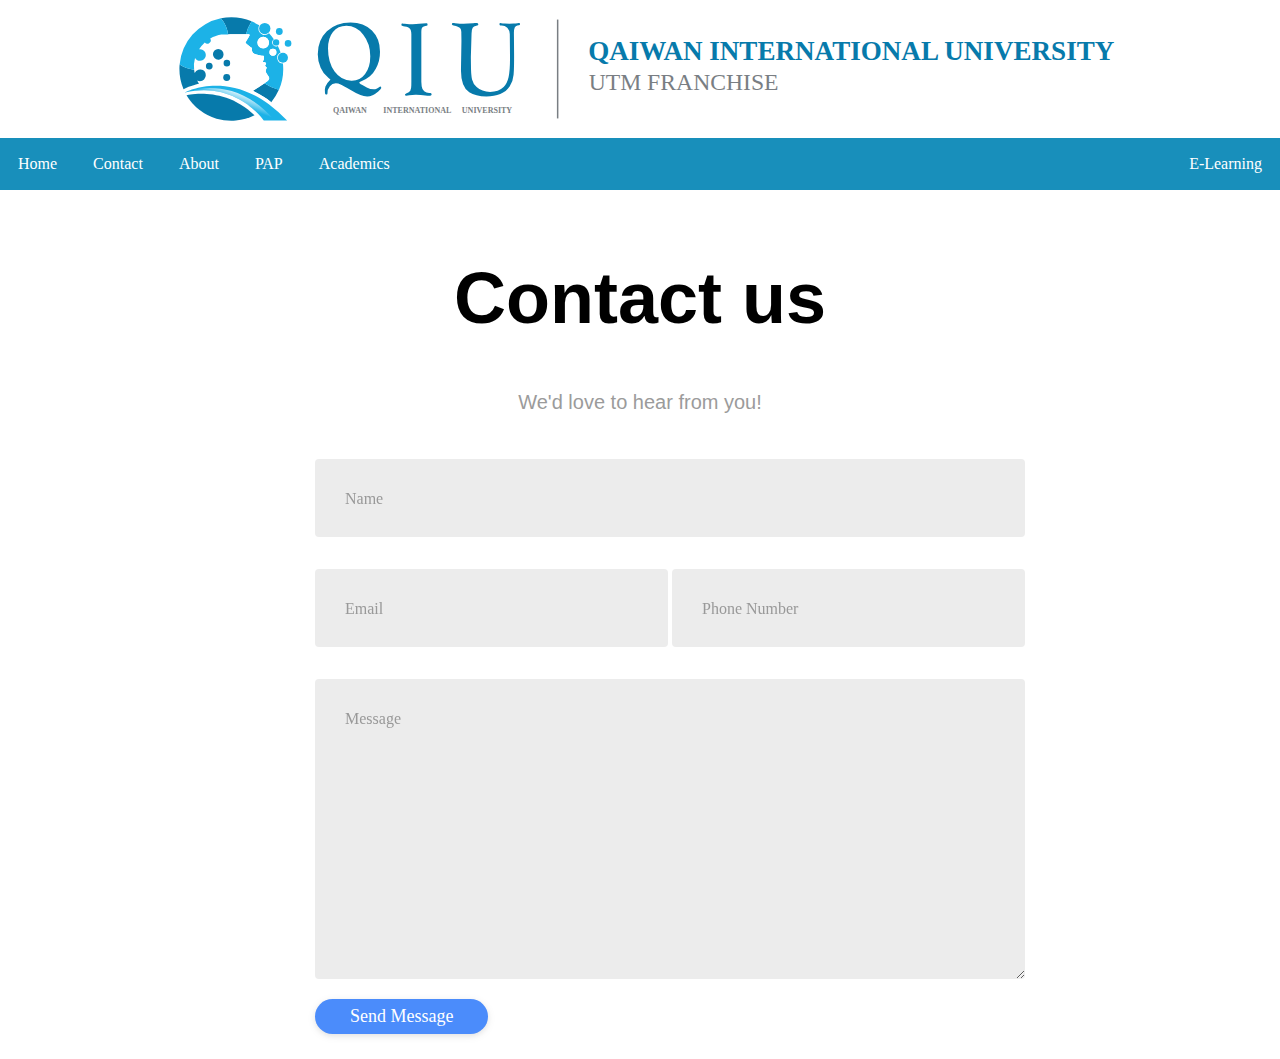
<file: contact.html>
<!DOCTYPE html>
<html lang="en">

<head>


    <title>Contact us</title>
    <meta charset="utf-8">




    <style>
        body {
            background-color: white;
            margin: 0px;
            padding: 0px;
        }

        h1 {
            font-family: 'Roboto', sans-serif;
            font-size: 72px;
            color: black;
            text-align: center;
        }

        h4 {
            font-family: 'Roboto', sans-serif, 'arial';
            font-weight: 400;
            font-size: 20px;
            color: #9b9b9b;
            line-height: 1.5;
        }
        /* ///// inputs /////*/

        input:focus~label,
        textarea:focus~label,
        input:valid~label,
        textarea:valid~label {
            font-size: 0.75em;
            color: #999;
            top: -5px;
            -webkit-transition: all 0.225s ease;
            transition: all 0.225s ease;
        }

        .styled-input {
            float: left;
            width: 293px;
            margin: 1rem 0;
            position: relative;
            border-radius: 4px;
        }

        @media only screen and (max-width: 600px) {
            .styled-input {
                width: 100%;
            }
        }

        .styled-input label {
            color: #999;
            padding: 1.3rem 30px 1rem 30px;
            position: absolute;
            top: 10px;
            left: 0;
            -webkit-transition: all 0.25s ease;
            transition: all 0.25s ease;
            pointer-events: none;
        }

        .styled-input.wide {
            width: 650px;
            max-width: 100%;
        }

        input,
        textarea {
            padding: 30px;
            border: 0;
            width: 100%;
            font-size: 1rem;
            background-color: rgb(236, 236, 236);
            color: rgb(48, 48, 48);
            border-radius: 4px;
            box-shadow: 5 5 5 5 black;
        }

        textarea {
            width: 100%;
            min-height: 15em;
        }

        .input-container {
            width: 650px;
            max-width: 100%;
            margin: 20px auto 25px auto;
        }

        .submit-btn {
            padding: 7px 35px;
            border-radius: 60px;
            display: inline-block;
            background-color: #4b8cfb;
            color: white;
            font-size: 18px;
            cursor: pointer;
            box-shadow: 0 2px 5px 0 rgba(0, 0, 0, 0.06), 0 2px 10px 0 rgba(0, 0, 0, 0.07);
            -webkit-transition: all 300ms ease;
            transition: all 300ms ease;
        }

        .submit-btn:hover {
            transform: translateY(1px);
            box-shadow: 0 1px 1px 0 rgba(0, 0, 0, 0.10), 0 1px 1px 0 rgba(0, 0, 0, 0.09);
        }

        @media (max-width: 600px) {
            .submit-btn {
                width: 100%;
                float: none;
                text-align: center;
            }
        }

        input[type=checkbox]+label {
            color: #ccc;
            font-style: italic;
        }

        input[type=checkbox]:checked+label {
            color: #f00;
            font-style: normal;
        }

        .footer {
            grid-area: footer;
            background-color: rgb(53, 53, 53);
            padding: 10px;
            text-align: center;
            color: white;
        }
        /* Responsive layout - makes the three columns stack on top of each other instead of next to each other */

        ul {
            list-style-type: none;
            margin: 0;
            padding: 0;
            overflow: hidden;
            background-color: #188fbb;
            position: sticky;
            top: 0;
            width: 100%;
        }

        li {
            float: left;
        }

        li a {
            display: block;
            color: white;
            text-align: center;
            padding: 17px 18px;
            text-decoration: none;
        }

        li a:hover:not(.active) {
            background-color: #111;
        }

        span {
            font-weight: normal;
            font-size: small;
        }

        .active {
            background-color: #04aa6d;
        }

        .center {
            display: flex;
            margin-left: auto;
            margin-right: auto;
            width: 75%;
        }
        /* Style the header */

        .header {
            background-color: #f1f1f1;
            text-align: center;
            font-size: 35px;
        }
        /* Container for flexboxes */
    </style>
</head>

<body>
    </div>
    <img class="center" src="images/fflogo2 (2).svg" alt="">
    <ul style="text-align: center;">

        <li><a href="home.html">Home</a></li>

        <li><a href="contact.html">Contact</a></li>
        <li><a href="#AboutUs">About</a></li>
        <li><a href="#PAP">PAP</a></li>
        <li>
            <a href="#Academics">Academics</a>
        </li>
        
        <li style="float: right;"><a href="https://www.uniq.edu.iq/elearning/login/index.php">E-Learning</a></li>
    </ul>
    </div>
    <br>


    <div class="header">

    </div>

    <div class="container">
        <div class="row">
            <h1>Contact us</h1>
        </div>
        <div class="row">
            <h4 style="text-align:center">We'd love to hear from you!</h4>
        </div>
        <div class="row input-container">
            <div class="col-xs-12">
                <div class="styled-input wide">
                    <input type="text" required />
                    <label>Name</label>
                </div>
            </div>
            <div class="col-md-6 col-sm-12">
                <div class="styled-input">
                    <input type="text" required />
                    <label>Email</label>
                </div>
            </div>
            <div class="col-md-6 col-sm-12">
                <div class="styled-input" style="float:right;">
                    <input type="text" required />
                    <label>Phone Number</label>
                </div>
            </div>
            <div class="col-xs-12">
                <div class="styled-input wide">
                    <textarea required></textarea>
                    <label>Message</label>
                </div>
            </div>
            <div class="col-xs-12">
                <div class="btn-lrg submit-btn">Send Message</div>
            </div>
        </div>
    </div>
</body>

</html>
</file>
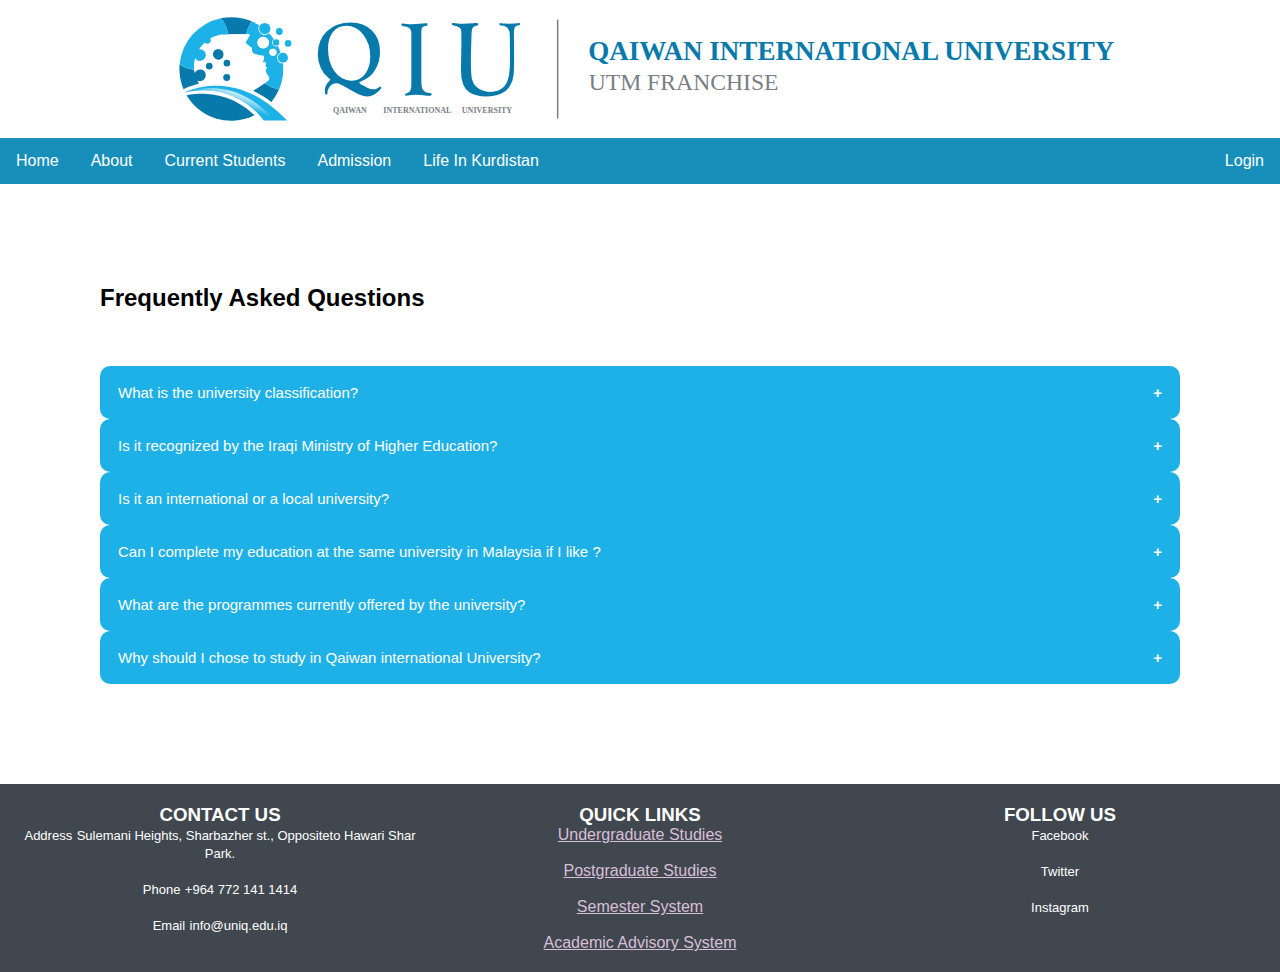
<file: FAQ.html>
<!DOCTYPE html>
<html>

<head>
  <title>FAQ</title>
    <link rel="stylesheet" href="home.css">
    <meta name="viewport" content="width=device-width, initial-scale=1">
    <link rel="icon" type="image/png" href="images/Qlogo.png">

    <style>
        .accordion {
            background-color: #1EB1E7;
            color: white;
            cursor: pointer;
            padding: 18px;
            width: 100%;
            border: none;
            text-align: left;
            outline: none;
            font-size: 15px;
            transition: 0.4s;
            border-radius: 10px;
        }

        .active,
        .accordion:hover {
            background-color: #4ccaf8
        }

        .accordion:after {
            content: '\002B';
            color: white;
            font-weight: bold;
            float: right;
            margin-left: 5px;
        }

        .active:after {
            content: "\2212";
        }

        .panel {
            padding: 0 18px;
            background-color: white;
            max-height: 0;
            overflow: hidden;
            transition: max-height 0.2s ease-out;
        }
    </style>
</head>

<body>

    <img class="center" style="width: 75%;" src="images/fflogo2 (2).svg" alt="">



    <div class="navbar">
          <a href="home.html">Home</a>

        <div class="dropdown">
            <button class="dropbtn">About
                <i class="fa fa-caret-down"></i>
            </button>
            <div class="dropdown-content">
                <a href="#">Qaiwan International University</a>
                <a href="#">Vision and Mission</a>
                <a href="#">Contact Us</a>

            </div>
        </div>
        <div class="dropdown">
            <button class="dropbtn">Current Students
                <i class="fa fa-caret-down"></i>
            </button>
            <div class="dropdown-content">
                <a href="#">E-Learning</a>
                <a href="#">Academic Regulation</a>


            </div>
        </div>
        <div class="dropdown">
            <button class="dropbtn">Admission
                <i class="fa fa-caret-down"></i>
            </button>
            <div class="dropdown-content">
                <a href="#">How to Apply</a>
                <a href="#">Application Form</a>


            </div>
        </div>
        <a href="life_in_kurdstan.html">Life In Kurdistan</a>
        <a href="login.html" style="float: right;">Login</a>


    </div>

    <div style="padding: 100px; background-color: white;">
        <h2>Frequently Asked Questions</h2>
        <br><br><br>
        <button class="accordion">What is the university classification?</button>
        <div class="panel">
            <p>UTM Achievment – Ranking Quacquarelli Symond(QS) World University Rankins. Ranked #187 in the world Ranked #18 in the top 50 under 50 Ranked 47 in Asia Asia top 10 young Universities Ranked 5 stars overall rating for QS star rating</p>
        </div>

        <button class="accordion">Is it recognized by the Iraqi Ministry of Higher Education?</button>
        <div class="panel">
            <p>Yes, Qaiwan International University-UTM Franchise is recognized by the Iraqi Ministry of Higher Education.</p>
        </div>

        <button class="accordion">Is it an international or a local university?</button>
        <div class="panel">
            <p>Its International University degrees are awarded by Universiti Teknologi Malaysia, teaching staff is by Qaiwan International University.</p>
        </div>
        <button class="accordion">Can I complete my education at the same university in Malaysia if I like ?</button>
        <div class="panel">
            Yes, you can. QIU-UTM offer student exchanging programme.
        </div>
        <button class="accordion">What are the programmes currently offered by the university?</button>
        <div class="panel">
            <p>The academic programmes (Undergraduate Study) currently at QIU-UTM Franchise are: Faculty of Engineering & Sciences - Bachelor of Computer Science (Computer Networks and Security) - Bachelor of Engineering (Software Engineering) ­- Bachelor
                of Engineering (Biomedical Engineering) Faculty of Management & Social Sciences - Bachelor of Science (Human Resource Development) - Bachelor of Management (Technology)</p>
        </div>
        <button class="accordion">Why should I chose to study in Qaiwan international University?</button>
        <div class="panel">
            <p>Because it is an international university, and when you graduate you will get two certificates (one from Qaiwan International University and also one from UTM).

            </p>
        </div>


        <script>
            var acc = document.getElementsByClassName("accordion");
            var i;

            for (i = 0; i < acc.length; i++) {
                acc[i].addEventListener("click", function() {
                    this.classList.toggle("active");
                    var panel = this.nextElementSibling;
                    if (panel.style.maxHeight) {
                        panel.style.maxHeight = null;
                    } else {
                        panel.style.maxHeight = panel.scrollHeight + "px";
                    }
                });
            }
        </script>

    </div>
    </div>
    <div class="row " style=" background-color: #40474F; color: white; padding: 10px; text-align: center; ">
        <div class="column " style="text-align: center;word-spacing: 2.5; ">
            <h3>CONTACT US</h3>
            <p>
                <i class="fas fa-map-marker-alt " style="color: #188FBB; "></i>
                <span>Address</span>
                <span>Sulemani Heights, Sharbazher st.,
                Oppositeto Hawari Shar Park.</span>
                <br><br>
                <i class="fas fa-phone-alt " style="color: #188FBB; "></i>
                <span>Phone</span>
                <span>+964 772 141 1414</span>
                <br><br>
                <i class="fas fa-envelope " style="color: #188FBB; "></i>

                <span>Email</span>
                <span>info@uniq.edu.iq</span>
            </p>
        </div>
        <div class="column " style="text-align: center; ">
            <h3>QUICK LINKS</h3>
            <i class="fas fa-circle " style="color: #188FBB; "></i>
            <a href=" " class="a ">
            Undergraduate Studies
        </a>
            <br><br>

            <i class="fas fa-circle " style="color: #188FBB; "></i> <a href=" " style="color: thistle; ">
            Postgraduate Studies
        </a>
            <br><br>
            <i class="fas fa-circle " style="color: #188FBB; "></i>
            <a href=" " class="a ">
            Semester System
        </a>
            <br><br>
            <i class="fas fa-circle " style="color: #188FBB; "></i>
            <a href=" " class="a ">
            Academic Advisory System
        </a>
        </div>
        <div class="column " style="text-align: center; ">
            <h3>FOLLOW US</h3>
            <p style="text-align: none; ">
                <i class="fab fa-facebook-square " style="color: #188FBB; "></i>
                <span>Facebook</span>
                <br><br>
                <i class="fab fa-twitter-square " style="color: #188FBB; "></i>
                <span>Twitter</span>
                <br><br>
                <i class="fab fa-instagram " style="color: #188FBB; "></i>
                <span>Instagram</span>
            </p>
        </div>
    </div>
</body>

</html>
</file>
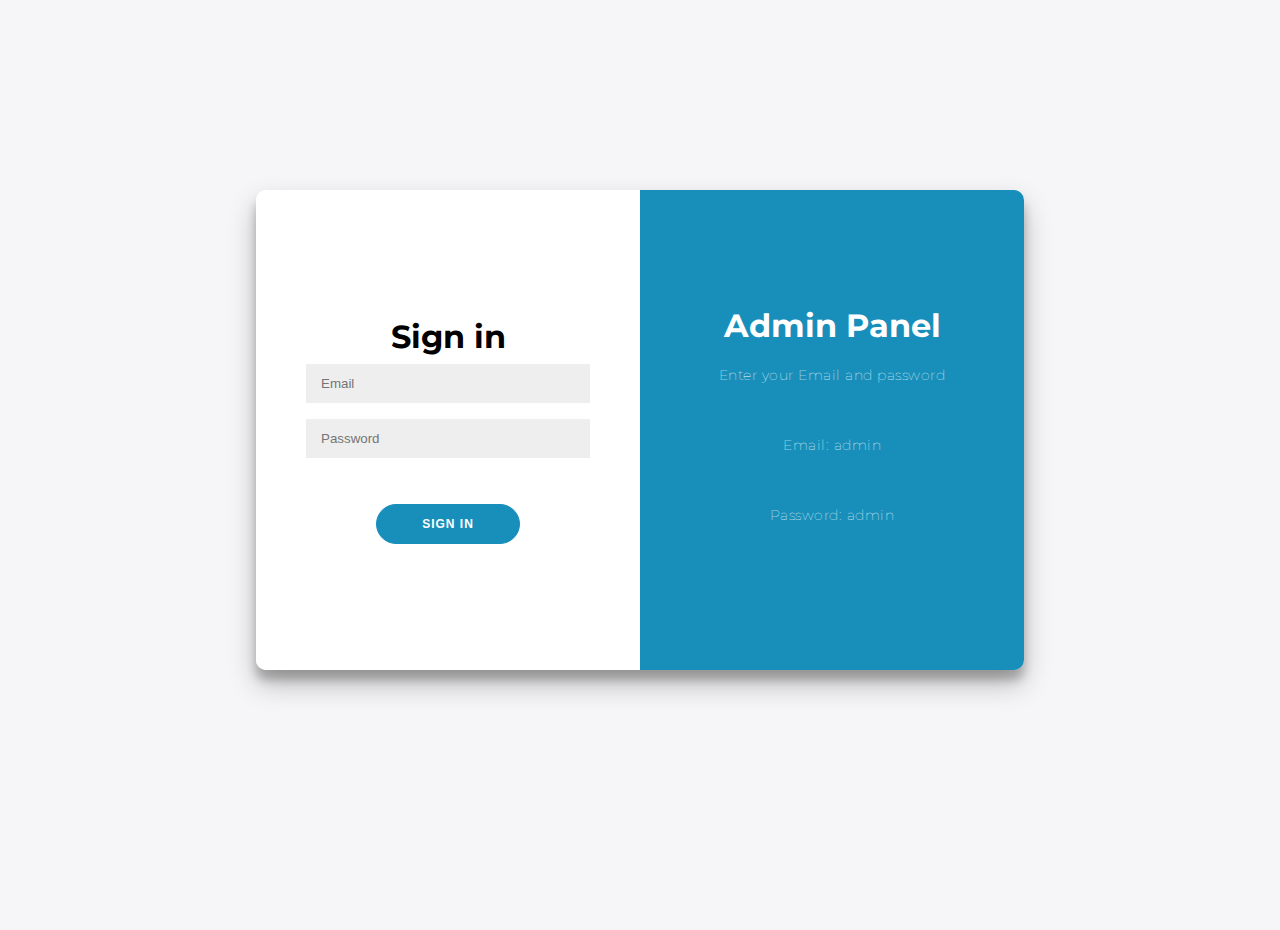
<file: login.html>
<!DOCTYPE html>
<html lang="en">

<head>
    <meta charset="UTF-8">
    <meta http-equiv="X-UA-Compatible" content="IE=edge">
    <meta name="viewport" content="width=device-width, initial-scale=1.0">
    <title>Login</title>
    <link rel="stylesheet" href="login.css">
    <link rel="icon" type="image/png" href="images/Qlogo.png">

    <script>
        const signUpButton = document.getElementById('signUp');
        const signInButton = document.getElementById('signIn');
        const container = document.getElementById('container');

        signUpButton.addEventListener('click', () => {
            container.classList.add("right-panel-active");
        });

        signInButton.addEventListener('click', () => {
            container.classList.remove("right-panel-active");
        });
    </script>
</head>

<body>


    <div class="container" id="container">
        <div class="form-container sign-up-container">

        </div>
        <div class="form-container sign-in-container">
            <form action="#">
                <h1>Sign in</h1>


                <input type="email" placeholder="Email" />
                <input type="password" placeholder="Password" />
                <br><br>
                <button>Sign In</button>
            </form>
        </div>
        <div class="overlay-container">
            <div class="overlay">
                <div class="overlay-panel overlay-left">
                    <h1>Welcome Back!</h1>
                    <p>To keep connected with us please login with your personal info</p>
                    <button class="ghost" id="signIn">Sign In</button>
                </div>
                <div class="overlay-panel overlay-right">
                    <h1>Admin Panel</h1>
                    <p>Enter your Email and password</p>
                    <p id="p1">Email: admin</p>
                    <p id="p1">Password: admin</p>
                </div>
            </div>
        </div>
    </div>



</body>

</html>
</file>
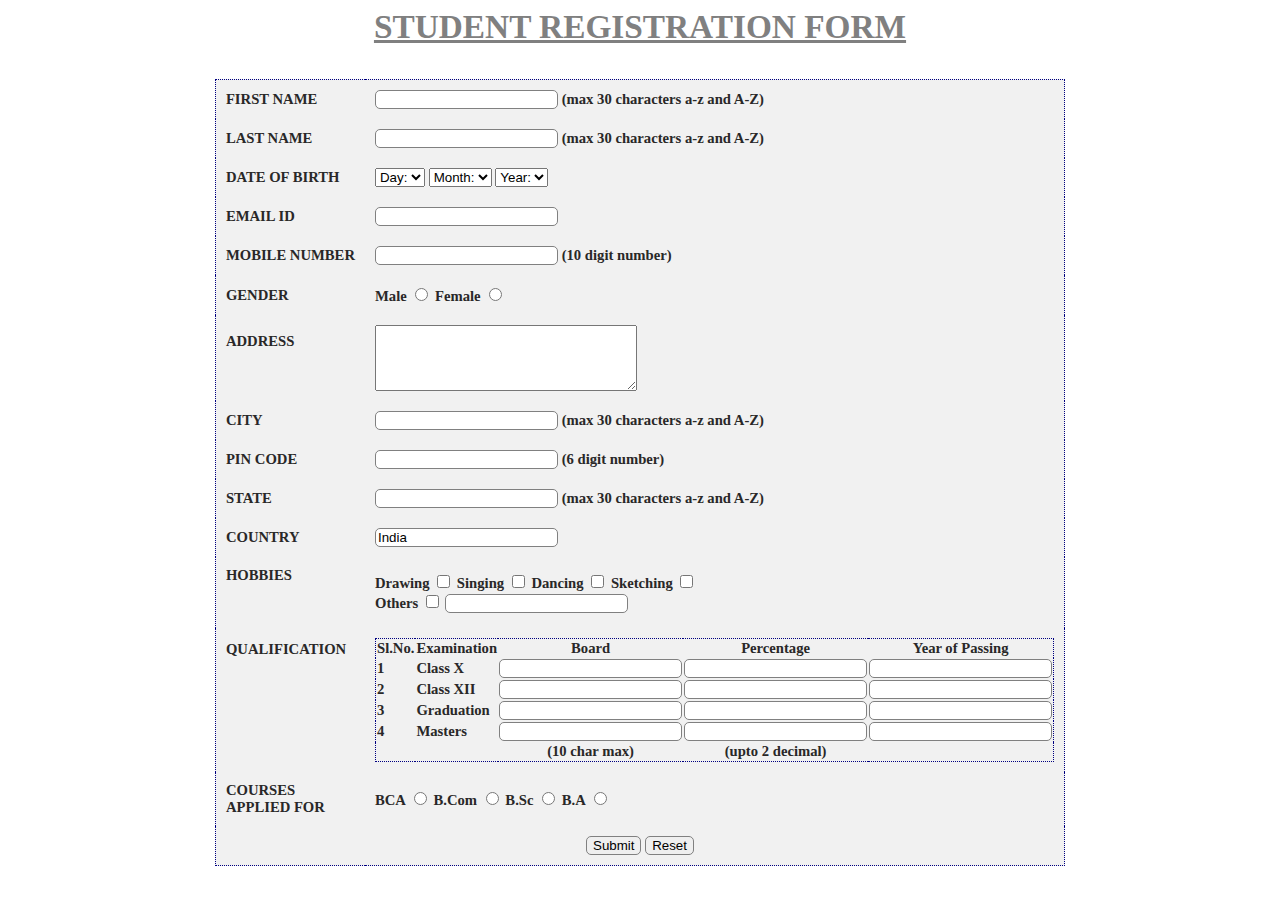
<file: student_registration.html>
<html>

<head>
    <title>Student Registration Form</title>
    <link rel="stylesheet" href="student_registration.css">
    <link rel="icon" type="image/png" href="images/Qlogo.png">
</head>

<body>
    <h3>STUDENT REGISTRATION FORM</h3>


    <table align="center" cellpadding="10">

        <!----- First Name ---------------------------------------------------------->
        <tr>
            <td>FIRST NAME</td>
            <td><input type="text" name="First_Name" maxlength="30" /> (max 30 characters a-z and A-Z)
            </td>
        </tr>

        <!----- Last Name ---------------------------------------------------------->
        <tr>
            <td>LAST NAME</td>
            <td><input type="text" name="Last_Name" maxlength="30" /> (max 30 characters a-z and A-Z)
            </td>
        </tr>

        <!----- Date Of Birth -------------------------------------------------------->
        <tr>
            <td>DATE OF BIRTH</td>

            <td>
                <select name="Birthday_day" id="Birthday_Day">
<option value="-1">Day:</option>
<option value="1">1</option>
<option value="2">2</option>
<option value="3">3</option>

<option value="4">4</option>
<option value="5">5</option>
<option value="6">6</option>
<option value="7">7</option>
<option value="8">8</option>
<option value="9">9</option>
<option value="10">10</option>
<option value="11">11</option>
<option value="12">12</option>

<option value="13">13</option>
<option value="14">14</option>
<option value="15">15</option>
<option value="16">16</option>
<option value="17">17</option>
<option value="18">18</option>
<option value="19">19</option>
<option value="20">20</option>
<option value="21">21</option>

<option value="22">22</option>
<option value="23">23</option>
<option value="24">24</option>
<option value="25">25</option>
<option value="26">26</option>
<option value="27">27</option>
<option value="28">28</option>
<option value="29">29</option>
<option value="30">30</option>

<option value="31">31</option>
</select>

                <select id="Birthday_Month" name="Birthday_Month">
<option value="-1">Month:</option>
<option value="January">Jan</option>
<option value="February">Feb</option>
<option value="March">Mar</option>
<option value="April">Apr</option>
<option value="May">May</option>
<option value="June">Jun</option>
<option value="July">Jul</option>
<option value="August">Aug</option>
<option value="September">Sep</option>
<option value="October">Oct</option>
<option value="November">Nov</option>
<option value="December">Dec</option>
</select>

                <select name="Birthday_Year" id="Birthday_Year">

<option value="-1">Year:</option>
<option value="2012">2012</option>
<option value="2011">2011</option>
<option value="2010">2010</option>
<option value="2009">2009</option>
<option value="2008">2008</option>
<option value="2007">2007</option>
<option value="2006">2006</option>
<option value="2005">2005</option>
<option value="2004">2004</option>
<option value="2003">2003</option>
<option value="2002">2002</option>
<option value="2001">2001</option>
<option value="2000">2000</option>

<option value="1999">1999</option>
<option value="1998">1998</option>
<option value="1997">1997</option>
<option value="1996">1996</option>
<option value="1995">1995</option>
<option value="1994">1994</option>
<option value="1993">1993</option>
<option value="1992">1992</option>
<option value="1991">1991</option>
<option value="1990">1990</option>

<option value="1989">1989</option>
<option value="1988">1988</option>
<option value="1987">1987</option>
<option value="1986">1986</option>
<option value="1985">1985</option>
<option value="1984">1984</option>
<option value="1983">1983</option>
<option value="1982">1982</option>
<option value="1981">1981</option>
<option value="1980">1980</option>
</select>
            </td>
        </tr>

        <!----- Email Id ---------------------------------------------------------->
        <tr>
            <td>EMAIL ID</td>
            <td><input type="text" name="Email_Id" maxlength="100" /></td>
        </tr>

        <!----- Mobile Number ---------------------------------------------------------->
        <tr>
            <td>MOBILE NUMBER</td>
            <td>
                <input type="text" name="Mobile_Number" maxlength="10" /> (10 digit number)
            </td>
        </tr>

        <!----- Gender ----------------------------------------------------------->
        <tr>
            <td>GENDER</td>
            <td>
                Male <input type="radio" name="Gender" value="Male" /> Female <input type="radio" name="Gender" value="Female" />
            </td>
        </tr>

        <!----- Address ---------------------------------------------------------->
        <tr>
            <td>ADDRESS <br /><br /><br /></td>
            <td><textarea name="Address" rows="4" cols="30"></textarea></td>
        </tr>

        <!----- City ---------------------------------------------------------->
        <tr>
            <td>CITY</td>
            <td><input type="text" name="City" maxlength="30" /> (max 30 characters a-z and A-Z)
            </td>
        </tr>

        <!----- Pin Code ---------------------------------------------------------->
        <tr>
            <td>PIN CODE</td>
            <td><input type="text" name="Pin_Code" maxlength="6" /> (6 digit number)
            </td>
        </tr>

        <!----- State ---------------------------------------------------------->
        <tr>
            <td>STATE</td>
            <td><input type="text" name="State" maxlength="30" /> (max 30 characters a-z and A-Z)
            </td>
        </tr>

        <!----- Country ---------------------------------------------------------->
        <tr>
            <td>COUNTRY</td>
            <td><input type="text" name="Country" value="India" readonly="readonly" /></td>
        </tr>

        <!----- Hobbies ---------------------------------------------------------->

        <tr>
            <td>HOBBIES <br /><br /><br /></td>

            <td>
                Drawing
                <input type="checkbox" name="Hobby_Drawing" value="Drawing" /> Singing
                <input type="checkbox" name="Hobby_Singing" value="Singing" /> Dancing
                <input type="checkbox" name="Hobby_Dancing" value="Dancing" /> Sketching
                <input type="checkbox" name="Hobby_Cooking" value="Cooking" />
                <br /> Others
                <input type="checkbox" name="Hobby_Other" value="Other">
                <input type="text" name="Other_Hobby" maxlength="30" />
            </td>
        </tr>

        <!----- Qualification---------------------------------------------------------->
        <tr>
            <td>QUALIFICATION <br /><br /><br /><br /><br /><br /><br /></td>

            <td>
                <table>

                    <tr>
                        <td align="center"><b>Sl.No.</b></td>
                        <td align="center"><b>Examination</b></td>
                        <td align="center"><b>Board</b></td>
                        <td align="center"><b>Percentage</b></td>
                        <td align="center"><b>Year of Passing</b></td>
                    </tr>

                    <tr>
                        <td>1</td>
                        <td>Class X</td>
                        <td><input type="text" name="ClassX_Board" maxlength="30" /></td>
                        <td><input type="text" name="ClassX_Percentage" maxlength="30" /></td>
                        <td><input type="text" name="ClassX_YrOfPassing" maxlength="30" /></td>
                    </tr>

                    <tr>
                        <td>2</td>
                        <td>Class XII</td>
                        <td><input type="text" name="ClassXII_Board" maxlength="30" /></td>
                        <td><input type="text" name="ClassXII_Percentage" maxlength="30" /></td>
                        <td><input type="text" name="ClassXII_YrOfPassing" maxlength="30" /></td>
                    </tr>

                    <tr>
                        <td>3</td>
                        <td>Graduation</td>
                        <td><input type="text" name="Graduation_Board" maxlength="30" /></td>
                        <td><input type="text" name="Graduation_Percentage" maxlength="30" /></td>
                        <td><input type="text" name="Graduation_YrOfPassing" maxlength="30" /></td>
                    </tr>

                    <tr>
                        <td>4</td>
                        <td>Masters</td>
                        <td><input type="text" name="Masters_Board" maxlength="30" /></td>
                        <td><input type="text" name="Masters_Percentage" maxlength="30" /></td>
                        <td><input type="text" name="Masters_YrOfPassing" maxlength="30" /></td>
                    </tr>

                    <tr>
                        <td></td>
                        <td></td>
                        <td align="center">(10 char max)</td>
                        <td align="center">(upto 2 decimal)</td>
                    </tr>
                </table>

            </td>
        </tr>

        <!----- Course ---------------------------------------------------------->
        <tr>
            <td>COURSES<br />APPLIED FOR</td>
            <td>
                BCA
                <input type="radio" name="Course_BCA" value="BCA"> B.Com
                <input type="radio" name="Course_BCom" value="B.Com"> B.Sc
                <input type="radio" name="Course_BSc" value="B.Sc"> B.A
                <input type="radio" name="Course_BA" value="B.A">
            </td>
        </tr>

        <!----- Submit and Reset ------------------------------------------------->
        <tr>
            <td colspan="2" align="center">
                <input type="submit" value="Submit">
                <input type="reset" value="Reset">
            </td>
        </tr>
    </table>

    </form>

</body>

</html>
</file>
<file: home.css>
html,
body {
    font-family: 'Montserrat', sans-serif;
    background-color: white;
}

* {
    margin: 0px;
    padding: 0;
    box-sizing: border-box;
}

.pdf-image {
    -webkit-flex: 1;
    -ms-flex: 1;
    flex: 1;
    padding: 10px;
}

.footer {
    grid-area: footer;
    background-color: rgb(53, 53, 53);
    padding: 10px;
    text-align: center;
    color: white;
}

ul {
    list-style-type: none;
    margin: 0;
    padding-left: 50px;
    padding-right: 50px;
    overflow: hidden;
    background-color: white;
    position: sticky;
    color: black;
    top: 0;
    width: 100%;
}

li {
    float: right;
    color: black;
}

li a {
    display: block;
    color: black;
    text-align: center;
    padding: 17px 18px;
    text-decoration: none;
}

li a:hover:not(.active) {
    color: grey;
}

.navbar {
    overflow: hidden;
    background-color: #188FBB;
}

.navbar a {
    float: left;
    font-size: 16px;
    color: white;
    text-align: center;
    padding: 14px 16px;
    text-decoration: none;
}

.card {
    box-shadow: 0 4px 8px 0 rgba(0, 0, 0, 0.2);
    transition: 0.3s;
    width: 40%;
    border-radius: 5px;
    background-color: white;
    padding: 20px;
}

.card:hover {
    box-shadow: 0 8px 16px 0 rgba(0, 0, 0, 0.2);
}

img {
    border-radius: 5px 5px 5px 5px;
}

.container {
    padding: 2px 16px;
}

.dropdown {
    float: left;
    overflow: hidden;
}

.dropdown .dropbtn {
    font-size: 16px;
    border: none;
    outline: none;
    color: white;
    padding: 14px 16px;
    background-color: inherit;
    font-family: inherit;
    margin: 0;
}

.navbar a:hover,
.dropdown:hover .dropbtn {
    color: rgb(59, 57, 57)
}

.dropdown-content {
    display: none;
    position: absolute;
    background-color: #f9f9f9;
    min-width: 160px;
    box-shadow: 0px 8px 16px 0px rgba(0, 0, 0, 0.2);
    z-index: 1;
}

.dropdown-content a {
    float: none;
    color: black;
    padding: 12px 16px;
    text-decoration: none;
    display: block;
    text-align: left;
}

.dropdown-content a:hover {
    background-color: #ddd;
}

.dropdown:hover .dropdown-content {
    display: block;
}

span {
    font-weight: normal;
    font-size: small;
}

.active {
    background-color: #04aa6d;
}

.center {
    display: flex;
    margin-left: auto;
    margin-right: auto;
    width: 75%;
}


/* Style the header */

.header {
    background-color: #f1f1f1;
    text-align: center;
    font-size: 35px;
}


/* Container for flexboxes */

.row {
    display: -webkit-flex;
    display: flex;
}


/* Create three equal columns that sits next to each other */

.column {
    -webkit-flex: 1;
    -ms-flex: 1;
    flex: 1;
    padding: 10px;
}

.card {
    -webkit-flex: 1;
    -ms-flex: 1;
    flex: 1;
    height: 150px;
    margin: 100px;
    flex-direction: row;
    /* Should be removed. Only for demonstration */
}


/* create three equal cards */


/* Style the footer */


/* Responsive layout - makes the three columns stack on top of each other instead of next to each other */

@media (max-width: 600px) {
    .row {
        -webkit-flex-direction: column;
        flex-direction: column;
    }
}

.a {
    color: thistle;
}


/* width */

::-webkit-scrollbar {
    width: 10px;
}


/* Track */

 ::-webkit-scrollbar-track {
    border-radius: 5px;
}


/* Handle */

 ::-webkit-scrollbar-thumb {
    background: rgb(165, 165, 165);
    border-radius: 10px;
}


/* Handle on hover */

 ::-webkit-scrollbar-thumb:hover {
    background: #b30000;
}
</file>
<file: login.css>
@import url('https://fonts.googleapis.com/css?family=Montserrat:400,800');
* {
    box-sizing: border-box;
}

body {
    background: #f6f5f7;
    display: flex;
    justify-content: center;
    align-items: center;
    flex-direction: column;
    font-family: 'Montserrat', sans-serif;
    height: 100vh;
    margin: -20px 0 50px;
}

h1 {
    font-weight: bold;
    margin: 0;
}

h2 {
    text-align: center;
}

p {
    font-size: 14px;
    font-weight: 100;
    line-height: 20px;
    letter-spacing: 0.5px;
    margin: 20px 0 30px;
}

#p1 {
    font-size: 14px;
    font-weight: 100;
    line-height: 20px;
    letter-spacing: 0.5px;
}

span {
    font-size: 12px;
}

a {
    color: #333;
    font-size: 14px;
    text-decoration: none;
    margin: 15px 0;
}

button {
    border-radius: 20px;
    border: 1px solid #188FBB;
    background-color: #188FBB;
    color: #FFFFFF;
    font-size: 12px;
    font-weight: bold;
    padding: 12px 45px;
    letter-spacing: 1px;
    text-transform: uppercase;
    transition: transform 80ms ease-in;
}

button:active {
    transform: scale(0.95);
}

button:focus {
    outline: none;
}

form {
    background-color: #FFFFFF;
    display: flex;
    align-items: center;
    justify-content: center;
    flex-direction: column;
    padding: 0 50px;
    height: 100%;
    text-align: center;
}

input {
    background-color: #eee;
    border: none;
    padding: 12px 15px;
    margin: 8px 0;
    width: 100%;
}

.container {
    background-color: #fff;
    border-radius: 10px;
    box-shadow: 0 14px 28px rgba(0, 0, 0, 0.25), 0 10px 10px rgba(0, 0, 0, 0.22);
    position: relative;
    overflow: hidden;
    width: 768px;
    max-width: 100%;
    min-height: 480px;
}

.form-container {
    position: absolute;
    top: 0;
    height: 100%;
    transition: all 0.6s ease-in-out;
}

.sign-in-container {
    left: 0;
    width: 50%;
    z-index: 2;
}

.container.right-panel-active .sign-in-container {
    transform: translateX(100%);
}

.sign-up-container {
    left: 0;
    width: 50%;
    opacity: 0;
    z-index: 1;
}

.container.right-panel-active .sign-up-container {
    transform: translateX(100%);
    opacity: 1;
    z-index: 5;
    animation: show 0.6s;
}

@keyframes show {
    0%,
    49.99% {
        opacity: 0;
        z-index: 1;
    }
    50%,
    100% {
        opacity: 1;
        z-index: 5;
    }
}

.overlay-container {
    position: absolute;
    top: 0;
    left: 50%;
    width: 50%;
    height: 100%;
    overflow: hidden;
    transition: transform 0.6s ease-in-out;
    z-index: 100;
}

.container.right-panel-active .overlay-container {
    transform: translateX(-100%);
}

.overlay {
    background: #188FBB;
    background-repeat: no-repeat;
    background-size: cover;
    background-position: 0 0;
    color: #FFFFFF;
    position: relative;
    left: -100%;
    height: 100%;
    width: 200%;
    transform: translateX(0);
    transition: transform 0.6s ease-in-out;
}

.container.right-panel-active .overlay {
    transform: translateX(50%);
}

.overlay-panel {
    position: absolute;
    display: flex;
    align-items: center;
    justify-content: center;
    flex-direction: column;
    padding: 0 40px;
    text-align: center;
    top: 0;
    height: 100%;
    width: 50%;
    transform: translateX(0);
    transition: transform 0.6s ease-in-out;
}

.overlay-left {
    transform: translateX(-20%);
}

.container.right-panel-active .overlay-left {
    transform: translateX(0);
}

.overlay-right {
    right: 0;
    transform: translateX(0);
}

.container.right-panel-active .overlay-right {
    transform: translateX(20%);
}
</file>
<file: student_registration.css>
h3 {
    font-family: Calibri;
    font-size: 25pt;
    font-style: normal;
    font-weight: bold;
    color: grey;
    text-align: center;
    text-decoration: underline
}

table {
    font-family: Calibri;
    color: rgb(41, 40, 40);
    font-size: 11pt;
    font-style: normal;
    font-weight: bold;
    background-color: rgb(241, 241, 241);
    border-collapse: collapse;
    border: 1px dotted navy
}

button {
    border-radius: 5px;
}

input {
    border-radius: 5px;
    border: 1px grey solid;
}
</file>
